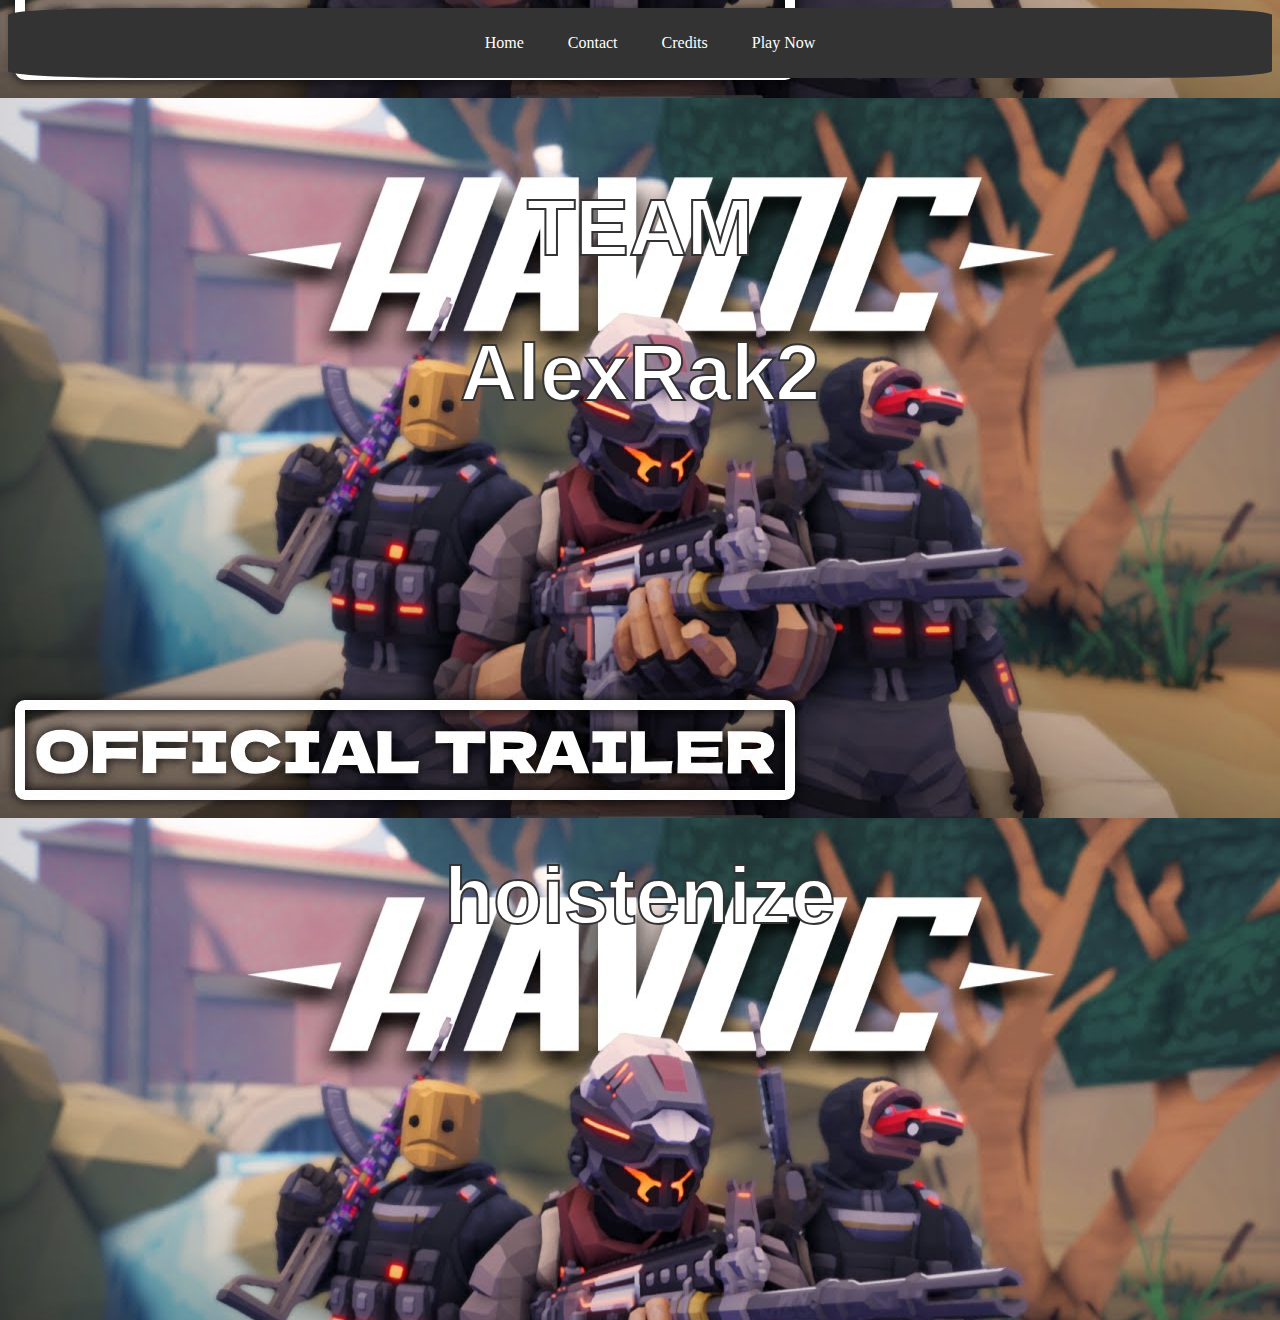
<file: HavocCredits.html>
<!DOCTYPE html>
<html lang="en">
<head>
     <meta charset="UTF-8">
     <meta name="viewport" content="width=device-width, initial-scale=1.0">
     <link rel="stylesheet" href="style.css">
     <title>Havoc Credits</title>
</head>
<body>
     <nav class="bar-menu">
          <ul>
              <li><a href="Index.html">Home</a></li>
              <li><a href="HavocContact.html">Contact</a></li>
              <li><a href="HavocCredits.html">Credits</a></li>
              <li><a href="https://store.steampowered.com/app/2149290/Havoc/">Play Now</a></li>
          </ul>
      </nav>
      <div class="Team">
          <h1>TEAM</h1>
      </div>

     <div class="Dev1">
          <h1>AlexRak2</h1>
          <iframe width="560" height="315" src="https://www.youtube.com/embed/F8t6WYtRwUo?si=0c6tWjZm2fVtcZRn" frameborder="0" allow="accelerometer; autoplay; clipboard-write; encrypted-media; gyroscope; picture-in-picture; web-share" referrerpolicy="strict-origin-when-cross-origin" allowfullscreen></iframe>
     </div>

     <div class="Dev2">
          <h1>hoistenize</h1>
          <iframe width="560" height="315" src="https://www.youtube.com/embed/0jM5Jr3WIoY?si=-2p5QBK9MGJIGZXq" frameborder="0" allow="accelerometer; autoplay; clipboard-write; encrypted-media; gyroscope; picture-in-picture; web-share" referrerpolicy="strict-origin-when-cross-origin" allowfullscreen></iframe>
     </div>
</body>
</html>
</file>
<file: style.css>
body {
    background-image: url(Img/thumbnail.jpeg);
    background-repeat: repeat-y;
    background-size: 100% auto; /* Растягиваем изображение на всю ширину и высоту */
    background-position: center;
    height: 100vh; /* Высота равная 100% высоты видимой части окна браузера */
}



/* Основные стили для бар-меню */
.bar-menu {
     background-color: #333; /* Цвет фона бар-меню */
     padding: 10px 0; /* Внутренний отступ сверху и снизу */
     border-radius: 10%; /* Делаем Округления */
 }
 
 .bar-menu ul {
     text-align: center; /* Выравнивание элементов по центру */
 }
 
 .bar-menu ul li {
     display: inline; /* Размещаем элементы горизонтально */
     margin-right: 20px; /* Отступ между элементами */
 }
 
 .bar-menu ul li a {
     color: #fff; /* Цвет текста ссылок */
     text-decoration: none; /* Убираем подчеркивание ссылок */
     padding: 5px 10px; /* Внутренний отступ внутри ссылок */
     transition: all 0.3s ease; /* Плавное изменение свойств */
 }
 
 .bar-menu ul li a:hover {
     background-color: #555; /* Цвет фона при наведении */
     border-radius: 5px; /* Закругление углов при наведении */
 }

 /* Создаем Видео на начальной странице */

 .VideoMain{
     text-align: center;
     transform: translateY(50px);
 }

 .ContactHavoc{
     text-align: center;
     transform: translateY(300px);
 }

 .Dev1{
    text-align: center;
    font-size: 40px;
    transform: translateY(50px);
    padding-top: -5%;
    font-family: "Anton", sans-serif;
    color: #fff;
    -webkit-text-stroke-color: #333;
    -webkit-text-stroke-width: 2px;
}

.Dev2{
    text-align: center;
    font-size: 40px;
    transform: translateY(50px);
    padding-top: -5%;
    font-family: "Anton", sans-serif;
    color: #fff;
    -webkit-text-stroke-color: #333;
    -webkit-text-stroke-width: 2px;
}

.Dev3{
    text-align: center;
    font-size: 40px;
    transform: translateY(50px);
    padding-top: -5%;
    font-family: "Anton", sans-serif;
    color: #fff;
    -webkit-text-stroke-color: #333;
    -webkit-text-stroke-width: 2px;
}

.Team{
    text-align: center;
    font-size: 40px;
    padding-top: -100%;
    transform: translateY(50px);
    font-family: "Anton", sans-serif;
    color: #fff;
    -webkit-text-stroke-color: #333;
    -webkit-text-stroke-width: 2px;
}
</file>
